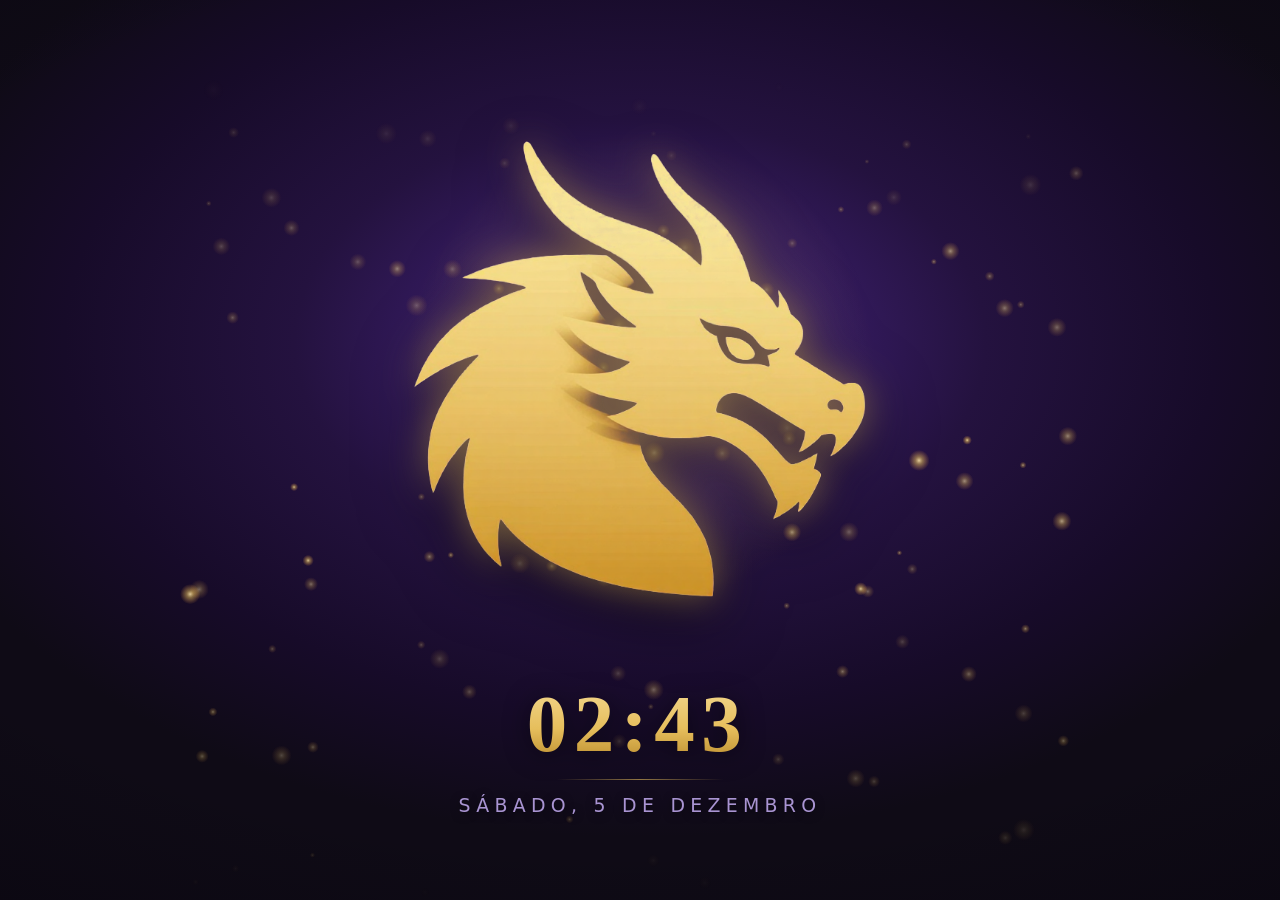
<file: papel-de-parede/index.html>
<!DOCTYPE html>
<html lang="pt-br">

<head>
    <meta charset="UTF-8">
    <meta name="viewport" content="width=device-width, initial-scale=1.0">
    <title>NidraIA · Dragão</title>
    <style>
        /* Cores do tema roxo de dragão com o dourado da moeda (Septim) */
        :root {
            --fundo: #0f0b16;
            --roxo-fundo: #24123f;
            --roxo-luz: #4a2788;
            --ouro: #e6be5c;
            --ouro-claro: #f3d891;
            --texto: #ece6f8;
            --texto-suave: #a994d2;
            --brilho: 1;          /* sobe com o som */
            --parallax-x: 0px;    /* segue o mouse */
            --parallax-y: 0px;
        }

        * { box-sizing: border-box; }

        html, body {
            margin: 0;
            width: 100%;
            height: 100%;
            overflow: hidden;
            background: var(--fundo);
            color: var(--texto);
            font-family: "Segoe UI", system-ui, sans-serif;
            user-select: none;
            cursor: default;
        }

        /* Fundo: luz roxa vinda do alto, escurecendo nas bordas */
        .fundo {
            position: fixed;
            inset: 0;
            background:
                radial-gradient(60% 55% at 50% 38%, var(--roxo-luz) 0%, var(--roxo-fundo) 45%, #170b29 75%, var(--fundo) 100%);
        }

        .vinheta {
            position: fixed;
            inset: 0;
            background: radial-gradient(120% 90% at 50% 45%, transparent 55%, rgba(5, 2, 10, 0.75) 100%);
            pointer-events: none;
        }

        .video {
            position: fixed;
            inset: 0;
            width: 100%;
            height: 100%;
            object-fit: cover;
        }

        canvas {
            position: fixed;
            inset: 0;
            width: 100%;
            height: 100%;
        }

        /* Dragão no centro, um pouco acima do meio */
        .palco {
            position: fixed;
            left: 50%;
            top: 41%;
            width: min(52vh, 46vw);
            aspect-ratio: 634 / 639;
            transform: translate(calc(-50% + var(--parallax-x)), calc(-50% + var(--parallax-y)));
            transition: transform 0.6s ease-out;
        }

        /* Halo dourado atrás do dragão */
        .halo {
            position: absolute;
            inset: -18%;
            background: radial-gradient(closest-side, rgba(230, 190, 92, 0.32), rgba(230, 190, 92, 0.08) 55%, transparent 75%);
            opacity: calc(0.55 + 0.35 * var(--brilho));
            animation: pulsar 6s ease-in-out infinite;
        }

        .dragao {
            position: absolute;
            inset: 0;
            width: 100%;
            height: 100%;
            filter: drop-shadow(0 0 calc(18px * var(--brilho)) rgba(230, 190, 92, 0.45)) drop-shadow(0 18px 30px rgba(0, 0, 0, 0.55));
            animation: respirar 6s ease-in-out infinite;
            transform-origin: 45% 70%;
        }

        /* Brilho que passa pelo olho de vez em quando */
        .olho {
            position: absolute;
            left: 70.8%;
            top: 44.3%;
            width: 9%;
            aspect-ratio: 1;
            transform: translate(-50%, -50%);
            background: radial-gradient(closest-side, rgba(255, 250, 225, 0.95), rgba(243, 216, 145, 0.5) 40%, transparent 75%);
            opacity: 0;
            animation: piscar 9s ease-in-out infinite;
            animation-delay: 3s;
            mix-blend-mode: screen;
        }

        @keyframes respirar {
            0%, 100% { transform: scale(1) rotate(0deg); }
            50% { transform: scale(1.025) rotate(-0.6deg); }
        }

        @keyframes pulsar {
            0%, 100% { transform: scale(0.96); }
            50% { transform: scale(1.04); }
        }

        @keyframes piscar {
            0%, 86%, 100% { opacity: 0; transform: translate(-50%, -50%) scale(0.6); }
            90% { opacity: 1; transform: translate(-50%, -50%) scale(1.2); }
            94% { opacity: 0.2; transform: translate(-50%, -50%) scale(0.8); }
        }

        /* Relógio e data embaixo do dragão */
        .relogio {
            position: fixed;
            left: 50%;
            top: 76%;
            transform: translateX(-50%);
            text-align: center;
            white-space: nowrap;
        }

        .hora {
            font-family: Cinzel, "Trajan Pro", "Book Antiqua", Georgia, serif;
            font-size: clamp(48px, 9vh, 120px);
            font-weight: 700;
            letter-spacing: 0.08em;
            line-height: 1;
            background: linear-gradient(180deg, var(--ouro-claro), var(--ouro) 55%, #b88a2c);
            -webkit-background-clip: text;
            background-clip: text;
            color: transparent;
            filter: drop-shadow(0 2px 12px rgba(0, 0, 0, 0.55));
        }

        .segundos {
            font-size: 0.42em;
            letter-spacing: 0.04em;
            margin-left: 0.15em;
            vertical-align: 0.95em;
        }

        .data {
            margin-top: 14px;
            font-size: clamp(14px, 2.1vh, 26px);
            letter-spacing: 0.28em;
            text-transform: uppercase;
            color: var(--texto-suave);
            text-shadow: 0 2px 8px rgba(0, 0, 0, 0.6);
        }

        /* Fio dourado entre a hora e a data */
        .fio {
            width: 46%;
            height: 1px;
            margin: 14px auto 0;
            background: linear-gradient(90deg, transparent, var(--ouro), transparent);
            opacity: 0.6;
        }

        [hidden] { display: none !important; }

        @media (prefers-reduced-motion: reduce) {
            .dragao, .halo, .olho { animation: none; }
        }
    </style>
</head>

<body>
    <div class="fundo"></div>
    <!-- Dragão animado: vídeo em loop gerado pelo NidraIA (Wan 2.2) a partir deste mesmo papel de parede -->
    <video class="video" id="video" muted loop playsinline hidden></video>
    <canvas id="brasas"></canvas>
    <div class="palco" id="palco">
        <div class="halo"></div>
        <img class="dragao" src="dragao.png" alt="">
        <div class="olho"></div>
    </div>
    <div class="vinheta"></div>
    <div class="relogio" id="relogio">
        <div class="hora"><span id="hora">00:00</span><span class="segundos" id="segundos"></span></div>
        <div class="fio" id="fio"></div>
        <div class="data" id="data"></div>
    </div>

    <script>
        // Papel de parede do NidraIA para o Wallpaper Engine (tipo "web")
        const config = {
            relogio: true,
            data: true,
            formato24h: true,
            segundos: false,
            brasas: 120,      // quantidade de brasas na tela
            som: true,        // brasas e brilho reagem ao som do PC
            mouse: true,      // o dragão segue o mouse de leve
            animado: false,   // usa o vídeo dragao-loop.webm no lugar do dragão (desligado: o vídeo do Wan não ficou bom)
        };

        // ========== Dragão animado (vídeo) ==========
        const video = document.getElementById("video");
        let videoFalhou = false;
        video.addEventListener("error", () => {
            // Sem o vídeo (ou formato não suportado): volta para o dragão parado
            videoFalhou = true;
            aplicarDragao();
        });

        function aplicarDragao() {
            const usarVideo = config.animado && !videoFalhou;
            if (usarVideo && !video.getAttribute("src")) video.src = "dragao-loop.webm";
            video.hidden = !usarVideo;
            document.getElementById("palco").hidden = usarVideo;
            if (usarVideo) video.play().catch(() => {});
            else video.pause();
        }

        const $ = (id) => document.getElementById(id);
        const raiz = document.documentElement.style;

        // ========== Relógio ==========
        const formatoData = new Intl.DateTimeFormat("pt-BR", { weekday: "long", day: "numeric", month: "long" });

        function atualizarRelogio() {
            const agora = new Date();
            let h = agora.getHours();
            let sufixo = "";
            if (!config.formato24h) {
                sufixo = h < 12 ? " AM" : " PM";
                h = h % 12 || 12;
            }
            const m = String(agora.getMinutes()).padStart(2, "0");
            $("hora").textContent = `${config.formato24h ? String(h).padStart(2, "0") : h}:${m}`;
            $("segundos").textContent = config.segundos ? String(agora.getSeconds()).padStart(2, "0") : sufixo.trim();
            $("data").textContent = formatoData.format(agora);
        }

        function aplicarVisibilidade() {
            $("relogio").hidden = !config.relogio && !config.data;
            $("hora").parentElement.hidden = !config.relogio;
            $("fio").hidden = !(config.relogio && config.data);
            $("data").hidden = !config.data;
            atualizarRelogio();
        }

        // ========== Brasas ==========
        const tela = $("brasas");
        const ctx = tela.getContext("2d");
        let largura = 0, altura = 0;
        const brasas = [];

        function redimensionar() {
            largura = tela.width = window.innerWidth;
            altura = tela.height = window.innerHeight;
        }

        function novaBrasa(espalhada) {
            return {
                x: largura * (0.15 + Math.random() * 0.7),
                y: espalhada ? Math.random() * altura : altura + 10,
                r: 0.6 + Math.random() * 2.2,
                vy: 0.25 + Math.random() * 0.75,
                fase: Math.random() * Math.PI * 2,
                balanco: 0.3 + Math.random() * 0.9,
                vida: 0.5 + Math.random() * 0.5,
            };
        }

        function ajustarQuantidade() {
            while (brasas.length < config.brasas) brasas.push(novaBrasa(true));
            brasas.length = Math.min(brasas.length, config.brasas);
        }

        // ========== Som (só existe dentro do Wallpaper Engine) ==========
        let energia = 0;  // 0 a ~1, suavizada
        if (window.wallpaperRegisterAudioListener) {
            window.wallpaperRegisterAudioListener((valores) => {
                if (!config.som) {
                    energia = 0;
                    return;
                }
                // Graves dos dois canais (as primeiras faixas de cada lado)
                let soma = 0;
                for (let i = 0; i < 12; i++) soma += valores[i] + valores[64 + i];
                const alvo = Math.min(1, soma / 12);
                energia += (alvo - energia) * 0.25;
            });
        }

        // ========== Animação ==========
        let ultimo = performance.now();
        function quadro(agora) {
            const dt = Math.min(50, agora - ultimo) / 16.67;  // 1 = um quadro a 60 fps
            ultimo = agora;
            energia *= 0.97;
            raiz.setProperty("--brilho", (1 + energia * 1.2).toFixed(3));

            ctx.clearRect(0, 0, largura, altura);
            ctx.globalCompositeOperation = "lighter";
            const t = agora / 1000;
            const impulso = 1 + energia * 2.5;
            for (let i = 0; i < brasas.length; i++) {
                const b = brasas[i];
                b.y -= b.vy * impulso * dt;
                b.x += Math.sin(t * b.balanco + b.fase) * 0.35 * dt;
                if (b.y < -20) brasas[i] = novaBrasa(false);
                // Mais fortes no meio da subida, somem no alto
                const altura01 = 1 - b.y / altura;
                const alfa = Math.max(0, Math.sin(Math.min(1, altura01 * 1.1) * Math.PI)) * b.vida * (0.75 + 0.25 * Math.sin(t * 3 + b.fase));
                const raio = b.r * (1 + energia * 0.8);
                const brilho = ctx.createRadialGradient(b.x, b.y, 0, b.x, b.y, raio * 4);
                brilho.addColorStop(0, `rgba(255, 232, 170, ${alfa})`);
                brilho.addColorStop(0.35, `rgba(230, 190, 92, ${alfa * 0.6})`);
                brilho.addColorStop(1, "rgba(230, 150, 60, 0)");
                ctx.fillStyle = brilho;
                ctx.beginPath();
                ctx.arc(b.x, b.y, raio * 4, 0, Math.PI * 2);
                ctx.fill();
            }
            ctx.globalCompositeOperation = "source-over";
            requestAnimationFrame(quadro);
        }

        // ========== Mouse: o dragão acompanha de leve ==========
        window.addEventListener("mousemove", (evento) => {
            if (!config.mouse) return;
            const dx = (evento.clientX / largura - 0.5) * 2;
            const dy = (evento.clientY / altura - 0.5) * 2;
            raiz.setProperty("--parallax-x", `${(dx * 14).toFixed(1)}px`);
            raiz.setProperty("--parallax-y", `${(dy * 10).toFixed(1)}px`);
        });

        // ========== Opções do Wallpaper Engine ==========
        window.wallpaperPropertyListener = {
            applyUserProperties(p) {
                if (p.relogio) config.relogio = p.relogio.value;
                if (p.data) config.data = p.data.value;
                if (p.formato24h) config.formato24h = p.formato24h.value;
                if (p.segundos) config.segundos = p.segundos.value;
                if (p.brasas) config.brasas = Math.round(p.brasas.value);
                if (p.som) config.som = p.som.value;
                if (p.mouse) {
                    config.mouse = p.mouse.value;
                    if (!config.mouse) {
                        raiz.setProperty("--parallax-x", "0px");
                        raiz.setProperty("--parallax-y", "0px");
                    }
                }
                if (p.animado) {
                    config.animado = p.animado.value;
                    aplicarDragao();
                }
                if (p.cordestaque) {
                    // O Wallpaper Engine manda a cor como "r g b" de 0 a 1
                    const [r, g, b] = p.cordestaque.value.split(" ").map((v) => Math.round(Number(v) * 255));
                    raiz.setProperty("--ouro", `rgb(${r}, ${g}, ${b})`);
                }
                aplicarVisibilidade();
                ajustarQuantidade();
            },
        };

        // ========== Início ==========
        // ?limpo=1: sem relógio, data nem brasas (usado para gerar a imagem que vira o vídeo animado)
        if (new URLSearchParams(location.search).get("limpo") === "1") {
            Object.assign(config, { relogio: false, data: false, brasas: 0, animado: false });
        }
        redimensionar();
        aplicarDragao();
        window.addEventListener("resize", redimensionar);
        ajustarQuantidade();
        aplicarVisibilidade();
        setInterval(atualizarRelogio, 1000);
        requestAnimationFrame(quadro);
    </script>
</body>

</html>
</file>
